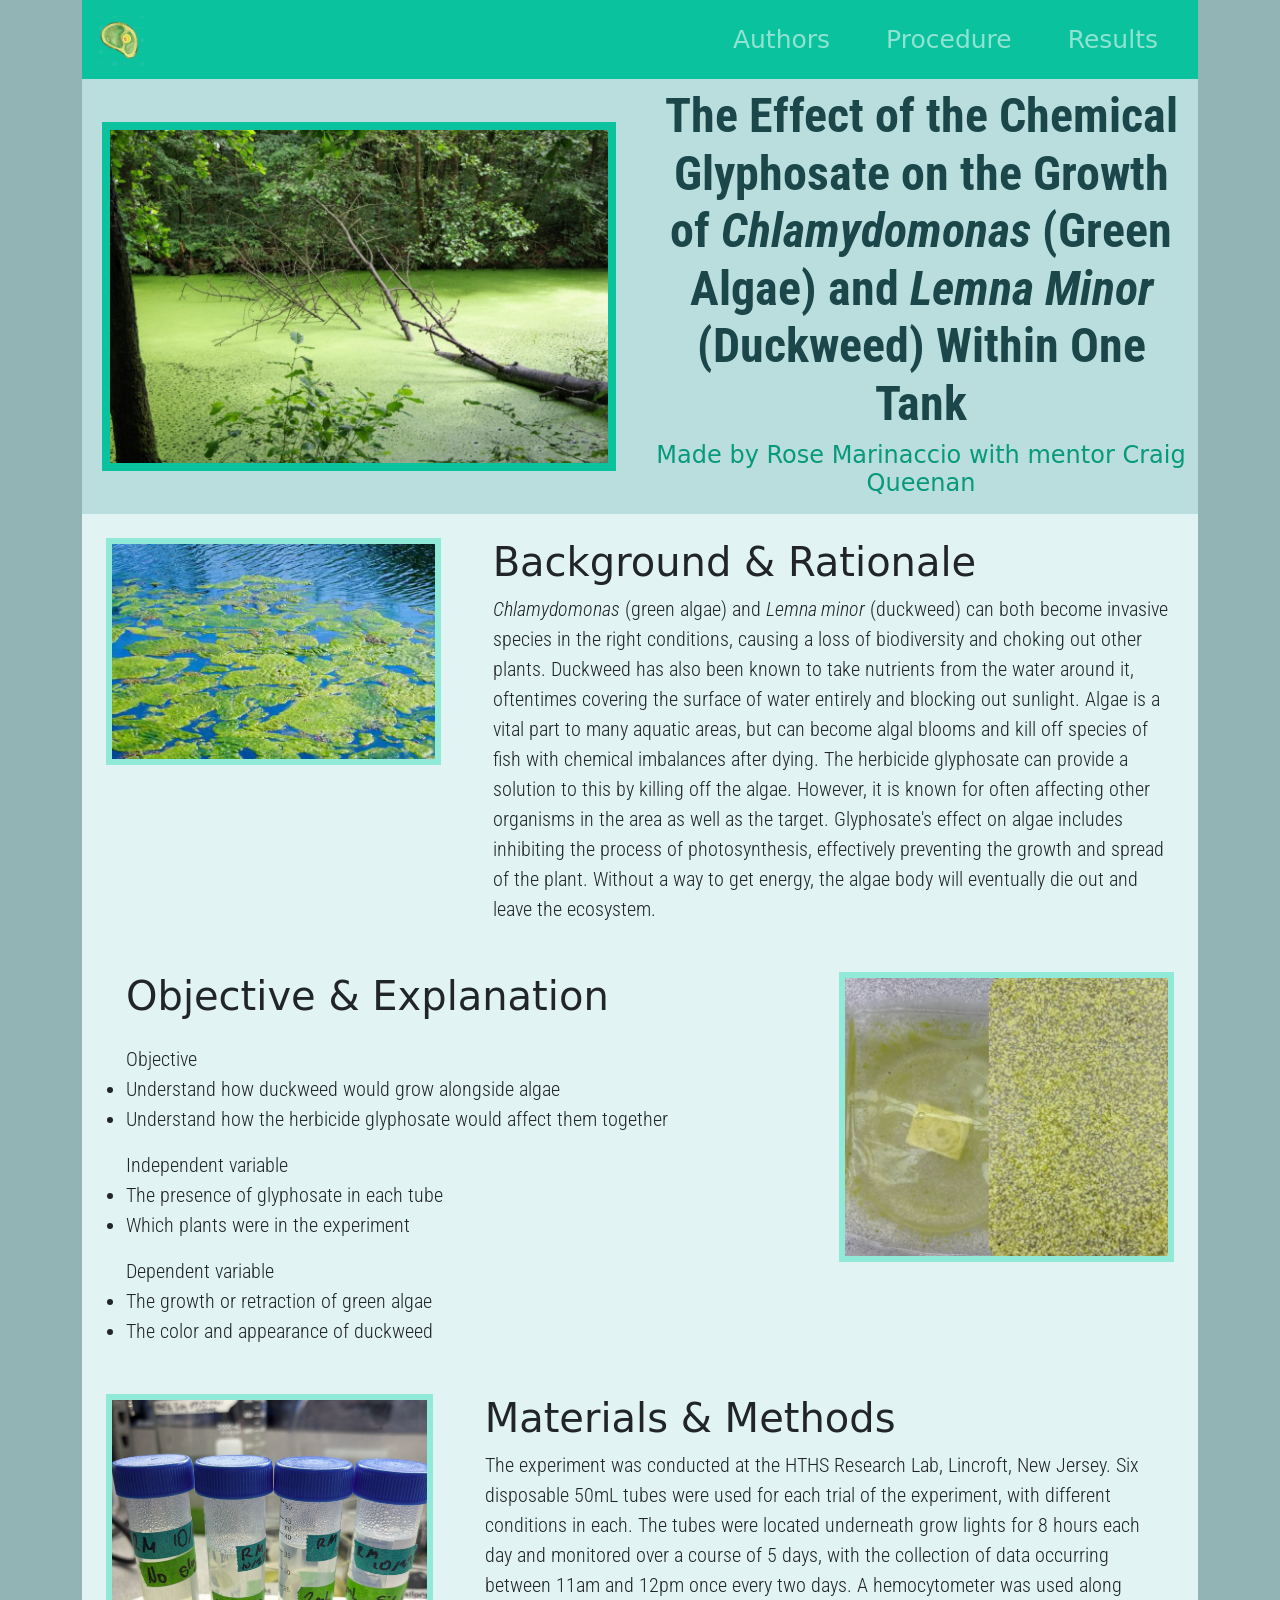
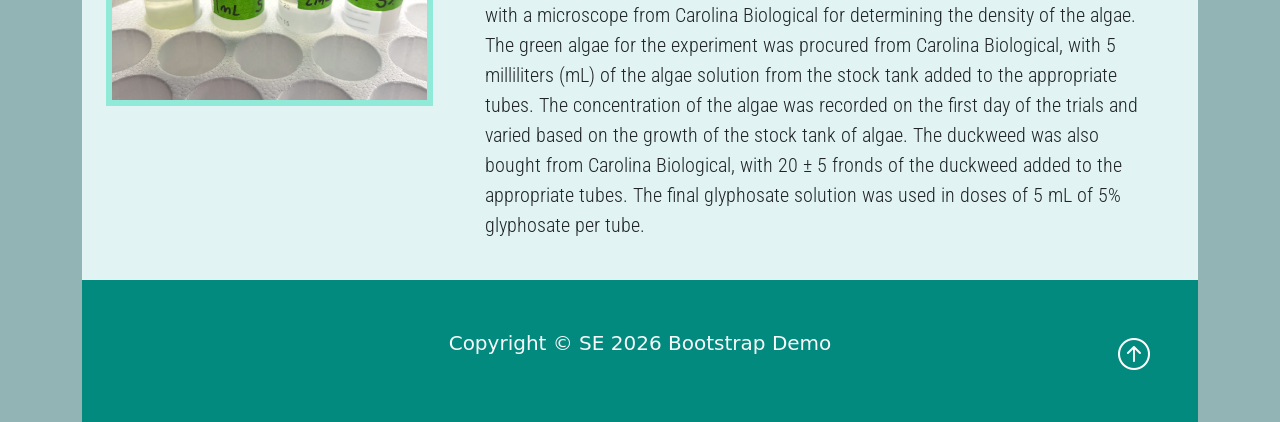
<file: index.html>
<!DOCTYPE html>
<html lang="en">

<head>
    <meta charset="UTF-8">
    <meta name="viewport" content="width=device-width, initial-scale=1.0">
    <title>Activity 2.1.5 Class Demo</title>

    <link href="https://cdn.jsdelivr.net/npm/bootstrap@5.3.8/dist/css/bootstrap.min.css" rel="stylesheet"
        integrity="sha384-sRIl4kxILFvY47J16cr9ZwB07vP4J8+LH7qKQnuqkuIAvNWLzeN8tE5YBujZqJLB" crossorigin="anonymous">

    <link rel="stylesheet" href="https://cdn.jsdelivr.net/npm/bootstrap-icons@1.13.1/font/bootstrap-icons.min.css">
    <link rel="stylesheet" href="styles.css">


    <script src="https://cdn.jsdelivr.net/npm/bootstrap@5.3.8/dist/js/bootstrap.bundle.min.js"
        integrity="sha384-FKyoEForCGlyvwx9Hj09JcYn3nv7wiPVlz7YYwJrWVcXK/BmnVDxM+D2scQbITxI"
        crossorigin="anonymous"></script>

    <link rel="preconnect" href="https://fonts.googleapis.com">
    <link rel="preconnect" href="https://fonts.gstatic.com" crossorigin>
    <link href="https://fonts.googleapis.com/css2?family=Roboto+Condensed:ital,wght@0,100..900;1,100..900&display=swap"
        rel="stylesheet">

</head>

<body class="body">
    <div class="container-lg min-vh-100">
        <header>
            <!--Navbar-->
            <nav class="navbar navbar-expand-lg nav-background-color" data-bs-theme="dark">
                <div class="container">
                    <a href="index.html" class="navbar-brand"> <!--Website Brand-->
                        <img src="img/diff-algae-cell.webp" alt="Algae Cell Logo" class="d-inline-block align-text-top"
                            height=50px>
                    </a>

                    <!--Hamburger Menu Button-->
                    <button class="navbar-toggler" type="button" data-bs-toggle="collapse" data-bs-target="#navmenu">
                        <span class="navbar-toggler-icon"></span>
                    </button>
                    <!--Collapsible navbar menu with custom hover underline CSS animation-->
                    <div class="collapse navbar-collapse" id="navmenu"> <!--Links to Hamburger icon-->
                        <ul class="navbar-nav ms-auto"> <!--ms-auto provides automatic margin spacing-->
                            <li class="nav-menu-item">
                                <a href="authors.html"
                                    class="nav-link hover-underline-animation nav-menu-item">Authors</a>
                            </li>
                            <li class="nav-menu-item">
                                <a href="procedure.html"
                                    class="nav-link hover-underline-animation nav-menu-item">Procedure</a>
                            </li>
                            <li class="nav-menu-item">
                                <a href="results.html"
                                    class="nav-link hover-underline-animation nav-menu-item">Results</a>
                            </li>
                        </ul>
                    </div>
                </div>
            </nav>
        </header>

        <!--Showcase-->
        <section class="showcase p-2 text-center">
            <div class="containter">
                <div class="row">
                    <div class="col-sm-6 p-4 d-flex align-items-center">
                        <img src="img/duckweed-pond.jpg" alt="Duckweed Pond" class="img-fluid bordered">
                        <!--appropriately if the browser gets narrower-->
                    </div>
                    <div class="col-sm-6 p-0 d-flex align-items-center">
                        <div class="container">
                            <h1 class="display-5 title roboto">The Effect of the Chemical Glyphosate on the Growth of
                                <em>Chlamydomonas</em>
                                (Green Algae) and <em>Lemna Minor</em> (Duckweed) Within One Tank
                            </h1>
                            <!--display-4 will make the <h1> stand out-->
                            <h4 class="subtitle">Made by Rose Marinaccio with mentor Craig Queenan</h4>
                        </div>
                    </div>
                </div>
            </div>
        </section>

        <section class="overview text-dark p-2 text-left main-page-text"> <!--Overview-->
            <div class="container">
                <div class="row backgroundp">
                    <div class="col-sm-4 p-3">
                        <img src="img/algal-blooms.webp" alt="Algae Bloom"
                            class="img-fluid light-green-border hover-shadow-animation">
                    </div>
                    <div class="col-sm-8 p-3">
                        <h1 class="overview-left-padding hover-underline-animationp">Background & Rationale</h1>
                        <!--overview-left-ladding - custom padding left side-->
                        <p class="lead overview-font overview-left-padding roboto"><em>Chlamydomonas</em> (green algae) and
                            <em>Lemna minor</em> (duckweed) can both become invasive species in the right conditions,
                            causing a loss of biodiversity and choking out other plants. Duckweed has also been known to
                            take nutrients from the water around it, oftentimes covering
                            the surface of water entirely and blocking out sunlight. Algae is a vital part to many
                            aquatic areas, but can become algal
                            blooms and kill off species of fish with chemical imbalances after dying. The herbicide
                            glyphosate can provide a solution to this by killing off the algae. However, it is known for
                            often affecting other organisms in the area as well as the target. Glyphosate's effect on
                            algae includes inhibiting the process of photosynthesis, effectively
                            preventing the growth and spread of the plant. Without a way to get
                            energy, the algae body will eventually die out and leave the ecosystem.

                        </p>
                    </div>
                </div>

                <div class="row">
                    <div class="col-sm-8 p-3">
                        <h1 class="overview-left-padding hover-underline-animationp">Objective & Explanation</h1>
                        <!--overview-left-ladding - custom padding left side-->
                        <p class="lead roboto">
                        <div class="overview-left-padding lead roboto">
                            Objective
                        </div>
                        <ul class="lead roboto overview-left-padding">
                            <li>
                                Understand how duckweed would grow alongside algae
                            </li>
                            <li>
                                Understand how the herbicide glyphosate would affect them together
                            </li>
                        </ul>
                        <div class="overview-left-padding lead roboto">
                            Independent variable
                        </div>
                        <ul class="lead roboto overview-left-padding">
                            <li>
                                The presence of glyphosate in each tube
                            </li>
                            <li>
                                Which plants were in the experiment
                            </li>
                        </ul>
                        <div class="overview-left-padding lead roboto">
                            Dependent variable
                        </div>
                        <ul class="lead roboto overview-left-padding">
                            <li>
                                The growth or retraction of green algae
                            </li>
                            <li>
                                The color and appearance of duckweed
                            </li>
                        </ul>
                        </p>
                    </div>
                    <div class="col-sm-4 p-3">
                        <img src="img//duckweed-algae.png" alt="Duckweed + Algae tanks"
                            class="img-fluid light-green-border hover-shadow-animation-left" width="1000">
                    </div>

                    <div class="row">
                        <div class="col-sm-4 p-3">
                            <img src="img/tubes-of-solution-short.png" alt="Tubes of Solution"
                                class="img-fluid light-green-border hover-shadow-animation">
                        </div>
                        <div class="col-sm-8 p-3">
                            <h1 class="overview-left-padding hover-underline-animationp">Materials & Methods</h1>
                            <!--overview-left-ladding - custom padding left side-->
                            <p class="lead overview-font overview-left-padding roboto">The experiment was conducted at the HTHS
                                Research Lab, Lincroft, New Jersey. Six disposable 50mL
                                tubes were used for each trial of
                                the experiment, with different conditions in each. The tubes were located
                                underneath grow lights for 8
                                hours each day and monitored over a course of 5 days, with the
                                collection of data occurring between 11am and 12pm once every two days. A hemocytometer
                                was used along with
                                a microscope from Carolina Biological for determining the density of the algae.
                                The green algae for the experiment was procured from Carolina Biological, with 5
                                milliliters (mL) of the algae solution from the stock tank
                                added to the appropriate tubes. The concentration of the algae was
                                recorded on the first day of the trials and varied based on the growth of the stock tank
                                of algae. The duckweed was also bought from Carolina Biological, with 20 ± 5 fronds of
                                the
                                duckweed added to the appropriate tubes.
                                The
                                final glyphosate solution was used in doses
                                of 5 mL of 5% glyphosate per tube.
                            </p>
                        </div>
                    </div>
                </div>
            </div> <!--Contains all three rows-->
        </section>

        <!--Footer-->
        <footer class="p-5 footer text-light text-center position-relative">
            <div class="container">
                <p class="lead">Copyright &copy; SE 2026 Bootstrap Demo</p>
                <a href="#" class="position-absolute bottom-0 end-0 p-5">
                    <i class="bi bi-arrow-up-circle h2 icon-white"></i>
                </a>
            </div>

        </footer>
    </div>


</body>

</html>
</file>
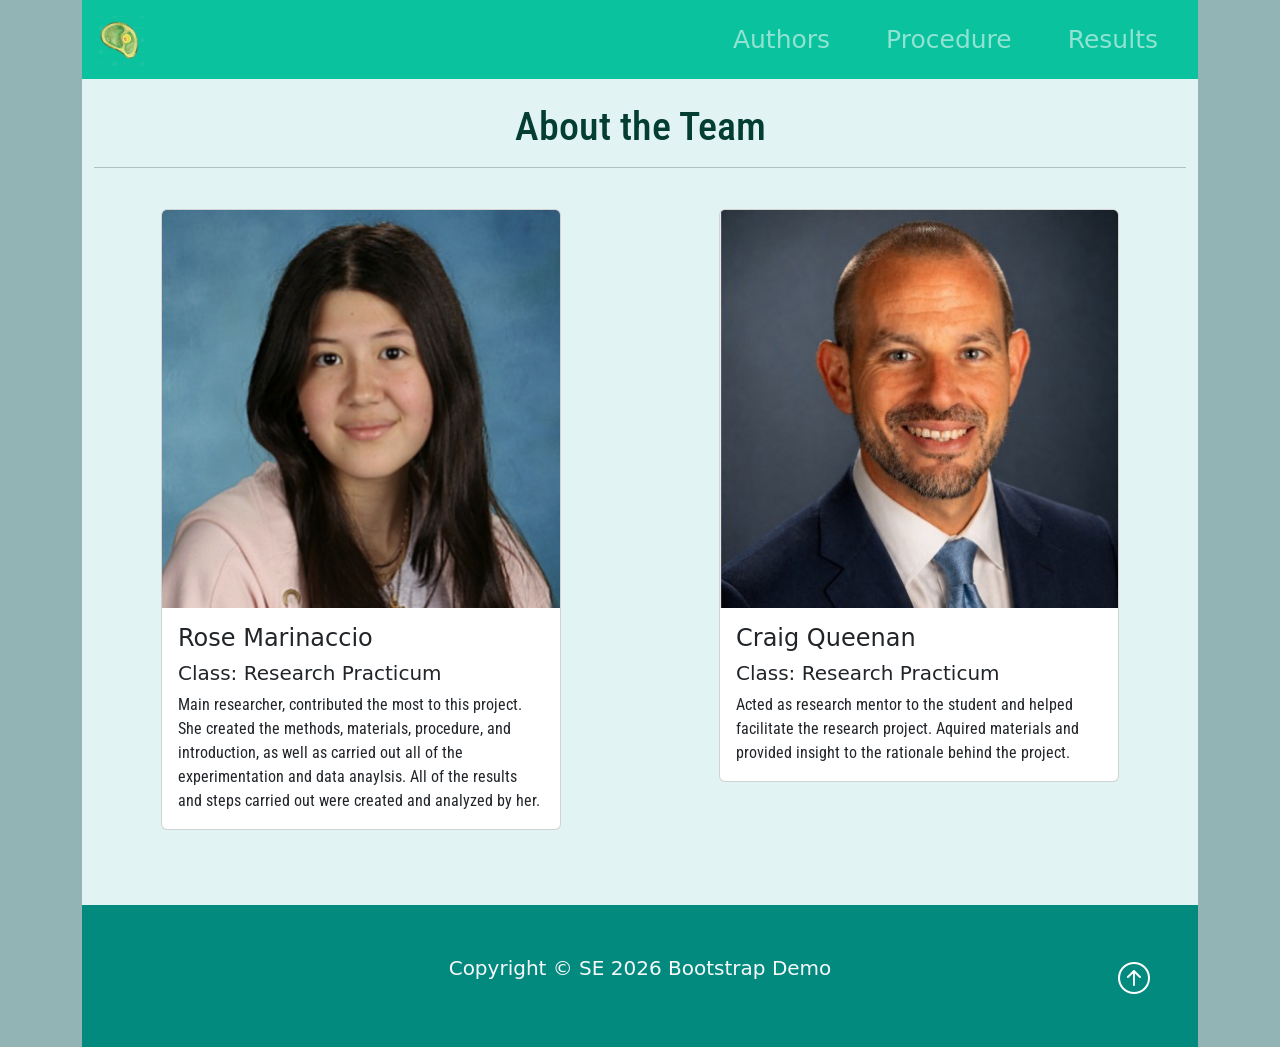
<file: authors.html>
<!DOCTYPE html>
<html lang="en">

<head>
    <meta charset="UTF-8">
    <meta name="viewport" content="width=device-width, initial-scale=1.0">
    <title>Activity 2.1.5 Class Demo</title>

    <link href="https://cdn.jsdelivr.net/npm/bootstrap@5.3.8/dist/css/bootstrap.min.css" rel="stylesheet"
        integrity="sha384-sRIl4kxILFvY47J16cr9ZwB07vP4J8+LH7qKQnuqkuIAvNWLzeN8tE5YBujZqJLB" crossorigin="anonymous">

    <link rel="stylesheet" href="https://cdn.jsdelivr.net/npm/bootstrap-icons@1.13.1/font/bootstrap-icons.min.css">
    <link rel="stylesheet" href="styles.css">


    <script src="https://cdn.jsdelivr.net/npm/bootstrap@5.3.8/dist/js/bootstrap.bundle.min.js"
        integrity="sha384-FKyoEForCGlyvwx9Hj09JcYn3nv7wiPVlz7YYwJrWVcXK/BmnVDxM+D2scQbITxI"
        crossorigin="anonymous"></script>

    <link rel="preconnect" href="https://fonts.googleapis.com">
    <link rel="preconnect" href="https://fonts.gstatic.com" crossorigin>
    <link href="https://fonts.googleapis.com/css2?family=Roboto+Condensed:ital,wght@0,100..900;1,100..900&display=swap"
        rel="stylesheet">

</head>

<body class="body">
    <div class="container-lg min-vh-100">
        <header>
            <!--Navbar-->
            <nav class="navbar navbar-expand-lg nav-background-color" data-bs-theme="dark">
                <div class="container">
                    <a href="index.html" class="navbar-brand"> <!--Website Brand-->
                        <img src="img/diff-algae-cell.webp" alt="Algae Cell Logo" class="d-inline-block align-text-top"
                            height=50px>
                    </a>

                    <!--Hamburger Menu Button-->
                    <button class="navbar-toggler" type="button" data-bs-toggle="collapse" data-bs-target="#navmenu">
                        <span class="navbar-toggler-icon"></span>
                    </button>
                    <!--Collapsible navbar menu with custom hover underline CSS animation-->
                    <div class="collapse navbar-collapse" id="navmenu"> <!--Links to Hamburger icon-->
                        <ul class="navbar-nav ms-auto"> <!--ms-auto provides automatic margin spacing-->
                            <li class="nav-menu-item">
                                <a href="authors.html"
                                    class="nav-link hover-underline-animation nav-menu-item">Authors</a>
                            </li>
                            <li class="nav-menu-item">
                                <a href="procedure.html"
                                    class="nav-link hover-underline-animation nav-menu-item">Procedure</a>
                            </li>
                            <li class="nav-menu-item">
                                <a href="results.html"
                                    class="nav-link hover-underline-animation nav-menu-item">Results</a>
                            </li>
                        </ul>
                    </div>
                </div>
            </nav>
        </header>

        <!--About the team-->
        <section class="authors light-green-background">
            <div class="container">
                <br>
                <h1 class="text-center about-team roboto">About the Team</h1>
                <hr><br> <!--Horizantal line and line break-->

                <!-- Cards organized in a 2 x 2 table format-->
                <div class="row row-cols-2 rows-cols-md g-4">
                    <div class="col bottom-margin">
                        <div class="card about">
                            <img src="img/me.png" alt="R. Marinaccio" class="card-img-top hover-shadow-animation">
                            <div class="card-body card-fluid">
                                <h4 class="card-title">Rose Marinaccio</h4>
                                <h5>Class: Research Practicum</h5>
                                <p class="card-text roboto">Main researcher, contributed the most to this project. She created
                                    the methods, materials, procedure, and introduction, as well as carried out all of
                                    the experimentation and data anaylsis. All of the results and steps carried out were
                                    created and analyzed by her.</p>
                            </div>
                        </div>
                    </div>
                    <div class="col bottom-margin">
                        <div class="card about">
                            <img src="img/queenan.jpg" alt="C. Queenan" class="card-img-top hover-shadow-animation">
                            <div class="card-body card-fluid">
                                <h4 class="card-title">Craig Queenan</h4>
                                <h5>Class: Research Practicum</h5>
                                <p class="card-text roboto">Acted as research mentor to the student and helped facilitate the
                                    research project. Aquired materials and provided insight to the rationale behind the
                                    project.</p>
                            </div>
                        </div>
                    </div>
                </div>
            </div>
        </section>

        <!--Footer-->
        <footer class="p-5 footer text-light text-center position-relative">
            <div class="container">
                <p class="lead">Copyright &copy; SE 2026 Bootstrap Demo</p>
                <a href="#" class="position-absolute bottom-0 end-0 p-5">
                    <i class="bi bi-arrow-up-circle h2 icon-white"></i>
                </a>
            </div>

        </footer>
    </div>


</body>

</html>
</file>
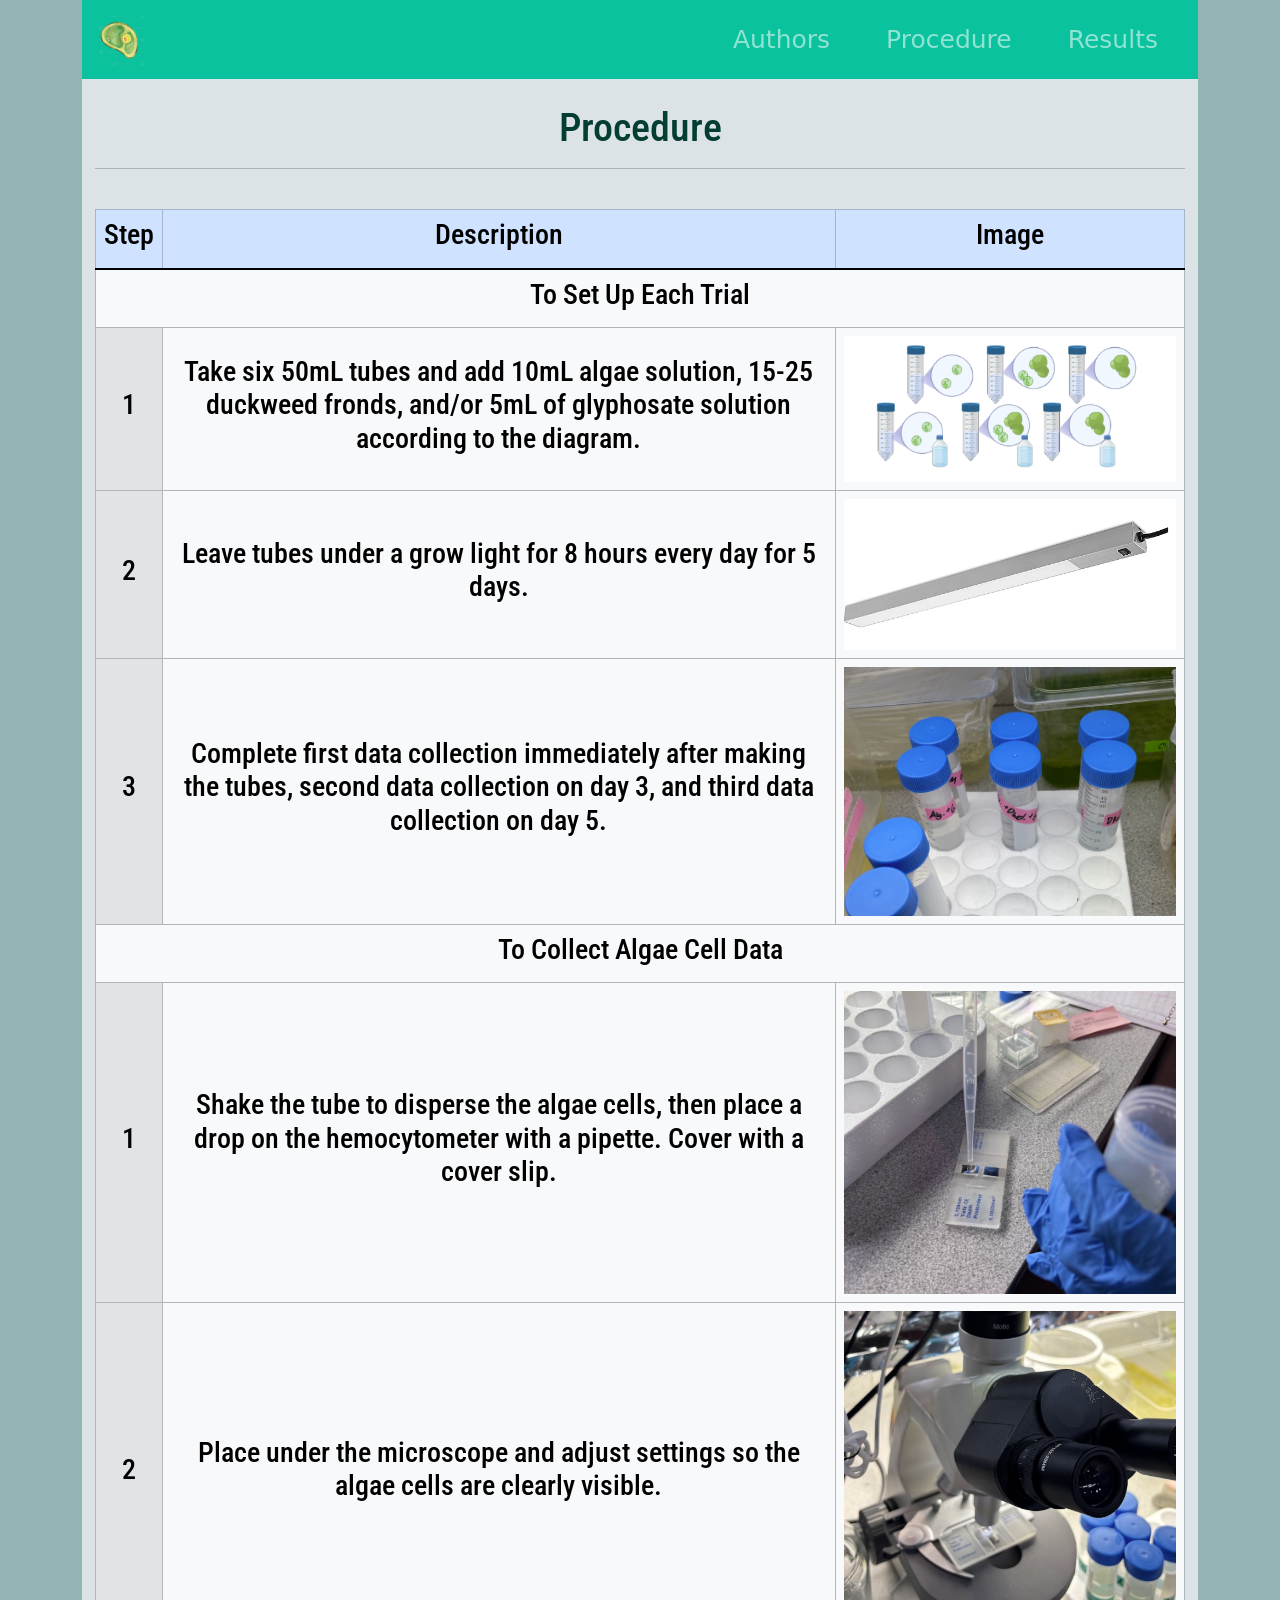
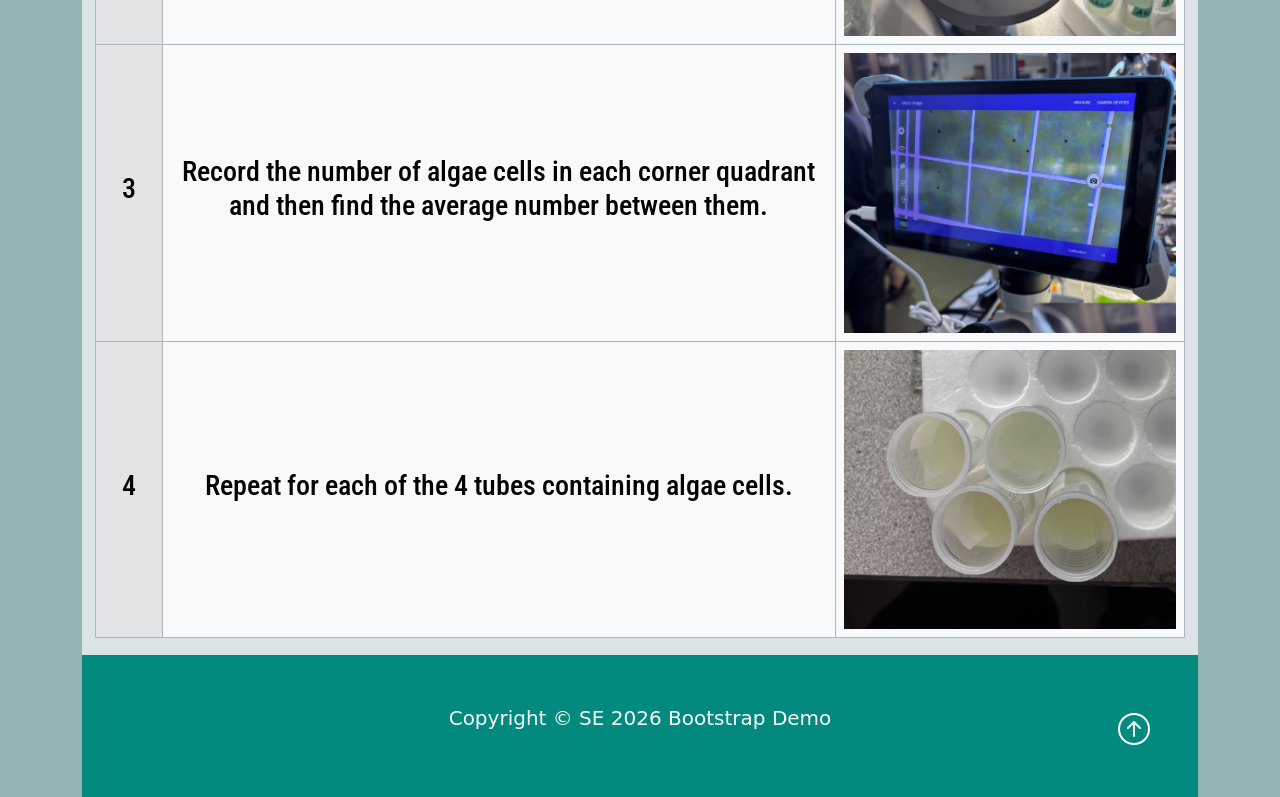
<file: procedure.html>
<!DOCTYPE html>
<html lang="en">

<head>
    <meta charset="UTF-8">
    <meta name="viewport" content="width=device-width, initial-scale=1.0">
    <title>Activity 2.1.5 Class Demo</title>

    <link href="https://cdn.jsdelivr.net/npm/bootstrap@5.3.8/dist/css/bootstrap.min.css" rel="stylesheet"
        integrity="sha384-sRIl4kxILFvY47J16cr9ZwB07vP4J8+LH7qKQnuqkuIAvNWLzeN8tE5YBujZqJLB" crossorigin="anonymous">

    <link rel="stylesheet" href="https://cdn.jsdelivr.net/npm/bootstrap-icons@1.13.1/font/bootstrap-icons.min.css">
    <link rel="stylesheet" href="styles.css">


    <script src="https://cdn.jsdelivr.net/npm/bootstrap@5.3.8/dist/js/bootstrap.bundle.min.js"
        integrity="sha384-FKyoEForCGlyvwx9Hj09JcYn3nv7wiPVlz7YYwJrWVcXK/BmnVDxM+D2scQbITxI"
        crossorigin="anonymous"></script>

    <link rel="preconnect" href="https://fonts.googleapis.com">
    <link rel="preconnect" href="https://fonts.gstatic.com" crossorigin>
    <link href="https://fonts.googleapis.com/css2?family=Roboto+Condensed:ital,wght@0,100..900;1,100..900&display=swap"
        rel="stylesheet">

</head>

<body class="body">
    <div class="container-lg min-vh-100">
        <header>
            <!--Navbar-->
            <nav class="navbar navbar-expand-lg nav-background-color" data-bs-theme="dark">
                <div class="container">
                    <a href="index.html" class="navbar-brand"> <!--Website Brand-->
                        <img src="img/diff-algae-cell.webp" alt="Algae Cell Logo" class="d-inline-block align-text-top"
                            height=50px>
                    </a>

                    <!--Hamburger Menu Button-->
                    <button class="navbar-toggler" type="button" data-bs-toggle="collapse" data-bs-target="#navmenu">
                        <span class="navbar-toggler-icon"></span>
                    </button>
                    <!--Collapsible navbar menu with custom hover underline CSS animation-->
                    <div class="collapse navbar-collapse" id="navmenu"> <!--Links to Hamburger icon-->
                        <ul class="navbar-nav ms-auto"> <!--ms-auto provides automatic margin spacing-->
                            <li class="nav-menu-item">
                                <a href="authors.html"
                                    class="nav-link hover-underline-animation nav-menu-item">Authors</a>
                            </li>
                            <li class="nav-menu-item">
                                <a href="procedure.html"
                                    class="nav-link hover-underline-animation nav-menu-item">Procedure</a>
                            </li>
                            <li class="nav-menu-item">
                                <a href="results.html"
                                    class="nav-link hover-underline-animation nav-menu-item">Results</a>
                            </li>
                        </ul>
                    </div>
                </div>
            </nav>
        </header>

        <!-- How to use the sensor -->
        <section class="procedure">
            <div class="container">
                <br>
                <div class="text-center about-team roboto">
                    <h1>Procedure</h1>
                </div>

                <hr><br>
                <table class="table table-hover text-center table-light table-bordered border-dark-subtle roboto">
                    <thead>
                        <tr class="table-primary">
                            <th>
                                <h3>Step</h3>
                            </th>
                            <th>
                                <h3>Description</h3>
                            </th>
                            <th>
                                <h3>Image</h3>
                            </th>
                        </tr>
                    </thead>
                    <tbody class="table-group-divider">
                        <!-- Title 1 -->
                        <tr class="align-middle">
                            <!-- scope = "row" specifies that the header cell is the header for a row-->
                            <td colspan="3">
                                <h3 class="howTo roboto">To Set Up Each Trial</h3>
                            </td>
                        </tr>
                        <!-- Row 1 -->
                        <tr class="align-middle">
                            <!-- scope = "row" specifies that the header cell is the header for a row-->
                            <th scope="row" class="table-secondary">
                                <h3>1</h3>
                            </th>
                            <td>
                                <h3 class="howTo">Take six 50mL tubes and add 10mL algae solution, 15-25 duckweed
                                    fronds, and/or 5mL of glyphosate solution according to the diagram.</h3>
                            </td>
                            <td class="text-center"><img src="img/diagram.png" alt="Diagram of vials" width="800px"
                                    class="img-fluid">
                            </td>

                        </tr>
                        <!-- Row 2 -->
                        <tr class="align-middle">
                            <!-- scope = "row" specifies that the header cell is the header for a row-->
                            <th scope="row" class="table-secondary">
                                <h3>2</h3>
                            </th>
                            <td>
                                <h3 class="howTo">Leave tubes under a grow light for 8 hours every day for 5 days.
                                </h3>
                            </td>
                            <td class="text-center"><img src="img/lights.png"
                                    alt="Oslo 2' LED High Output Replacement Fixtures with Magnetic Clips, made from Intertek"
                                    width="400px" class="img-fluid"></td>

                        </tr>
                        <!--Row 3-->
                        <tr class="align-middle">
                            <!-- scope = "row" specifies that the header cell is the header for a row-->
                            <th scope="row" class="table-secondary">
                                <h3>3</h3>
                            </th>
                            <td>
                                <h3 class="howTo">Complete first data collection immediately after making the tubes,
                                    second data collection on day 3,
                                    and third data collection on day 5.
                                </h3>
                            </td>
                            <td class="text-center"><img src="img/6-tubes.png" alt="Tubes Underneath the Grow Lights"
                                    width="400px" class="img-fluid"></td>

                        </tr>

                        <!-- Title 2 -->
                        <tr class="align-middle">
                            <td colspan="3">
                                <h3 class="howTo">To Collect Algae Cell Data</h3>
                            </td>

                        </tr>

                        <!-- Row 1 -->
                        <tr class="align-middle">
                            <!-- scope = "row" specifies that the header cell is the header for a row-->
                            <th scope="row" class="table-secondary">
                                <h3>1</h3>
                            </th>
                            <td>
                                <h3 class="howTo">Shake the tube to disperse the algae cells, then place a drop on the
                                    hemocytometer with a pipette. Cover with a cover slip.</h3>
                            </td>
                            <td class="text-center"><img src="img/pipette.png" alt="Using a Pipette with Hemocytometer"
                                    width="400px" class="img-fluid"></td>

                        </tr>
                        <!-- Row 2 -->
                        <tr class="align-middle">
                            <!-- scope = "row" specifies that the header cell is the header for a row-->
                            <th scope="row" class="table-secondary">
                                <h3>2</h3>
                            </th>
                            <td>
                                <h3 class="howTo">Place under the microscope and adjust settings so the algae cells are
                                    clearly visible.</h3>
                            </td>
                            <td class="text-center"><img src="img/microscope.png"
                                    alt="HemocytometerUnder the Microscope" width="400px" class="img-fluid"></td>
                        </tr>

                        <!-- Row 3 -->
                        <tr class="align-middle">
                            <!-- scope = "row" specifies that the header cell is the header for a row-->
                            <th scope="row" class="table-secondary">
                                <h3>3</h3>
                            </th>
                            <td>
                                <h3 class="howTo">Record the number of algae cells in each corner quadrant and then find
                                    the average number between them.</h3>
                            </td>
                            <td class="text-center"><img src="img/counting cells.png"
                                    alt="Algae Cells Under the Microscope" width="400px" class="img-fluid"></td>
                        </tr>

                        <!-- Row 4 -->
                        <tr class="align-middle">
                            <!-- scope = "row" specifies that the header cell is the header for a row-->
                            <th scope="row" class="table-secondary">
                                <h3>4</h3>
                            </th>
                            <td>
                                <h3 class="howTo">Repeat for each of the 4 tubes containing algae cells.</h3>
                            </td>
                            <td class="text-center"><img src="img/4-tubes.png" alt="4 Tubes with Algae Cells"
                                    width="400px" class="img-fluid"></td>
                        </tr>
                    </tbody>
                </table>
            </div>
        </section>

        <!--Footer-->
        <footer class="p-5 footer text-light text-center position-relative">
            <div class="container">
                <p class="lead">Copyright &copy; SE 2026 Bootstrap Demo</p>
                <a href="#" class="position-absolute bottom-0 end-0 p-5">
                    <i class="bi bi-arrow-up-circle h2 icon-white"></i>
                </a>
            </div>

        </footer>
    </div>


</body>

</html>
</file>
<file: styles.css>
/* ----------------- Class CSS ----------------- */

.about{
    width:400px;
    margin: auto;
}

.about-team {
    color:#043d32;
}

.authors{
    background-color: #dbe3e7;
}

.light-green-background {
    background-color: #e1f4f3;
}

.body{
    background-color: rgb(146, 180, 180);
}

.chartjs-sample{
    background-color: #8fa3ab;
}

.footer{                
    background-color: #028a7f;
}

.icon-white{            /* Arrow icon at bottom of page */
    color: #FFFFFF;
}

.nav-background-color{   /* navbar background color */
    background-color: #0ac29d;
}

.nav-menu-item{               /* navbar link text properties */
    font-size:25px;
    margin-left: 10px;
    margin-right: 10px;
}

.overview{
    background-color: #dbe3e7;
}

.overview-left-padding{
    padding-left: 20px;
}

.overview-right-padding{  
    padding-right: 20px;
}

.procedure{
    background-color: #dbe3e7;
    padding: 1px;
}

.showcase{
    background-color: #badedd; /*#0096c7*/
}

.title {
    font-weight: bold;
    color:rgb(27, 70, 74)
}

.subtitle {
    font-weight: none;
    color:#07997c;
}

.bordered {
    border: 8px solid #0ac29d;
}

.light-green-border {
    border: 6px solid #91ead8;
}

.main-page-text {
    background-color: #e1f4f3;
}

.bottom-margin {
    margin: 25px 0 75px 0;
}

.roboto {
    font-family: 'Roboto Condensed', sans-serif;
}

/* ----------------- ID CSS ----------------- */

/* -----------------Underline Animation CSS -----------------*/
#chart-wrapper{
    margin: auto;
    padding: 10px; 
    min-height: 400px;
    background-color: whitesmoke !important;
    justify-content: center;
    align-items: center;  
}

.hover-underline-animation {
    display: inline-block;
    position: relative;
    /*color: #0087ca;*/
}

.hover-shadow-animation {
    transition: box-shadow 0.2s ease-out;
}

.hover-shadow-animation:hover {
    transition: ease-in 0.2s;
    box-shadow: 10px 10px 5px #07997c;
}

.hover-shadow-animation-left {
    transition: box-shadow 0.2s ease-out;
}

.hover-shadow-animation-left:hover {
    transition: ease-in 0.2s;
    box-shadow: -10px -10px 5px #07997c;
}

.hover-underline-animationp {
    display: inline-block;
    position: relative;
}
  
.hover-underline-animationp:after {
    content: '';
    position: absolute;
    width: 100%;
    transform: scaleX(0);
    height: 3px;
    bottom: 0;
    left: 15px;
    background-color: #07997c;
    /*transform-origin: bottom right;*/
    transition: transform 0.35s ease-out;
}
  
.hover-underline-animationp:hover:after {
    transform: scaleX(1);
    /*transform-origin: bottom left;*/
}

.hover-underline-animation:after {
    content: '';
    position: absolute;
    width: 100%;
    transform: scaleX(0);
    height: 2px;
    bottom: 0;
    left: 0;
    background-color: #eae6e6;
    /*transform-origin: bottom right;*/
    transition: transform 0.35s ease-out;
}
  
.hover-underline-animation:hover:after {
    transform: scaleX(1);
    /*transform-origin: bottom left;*/
}
</file>
